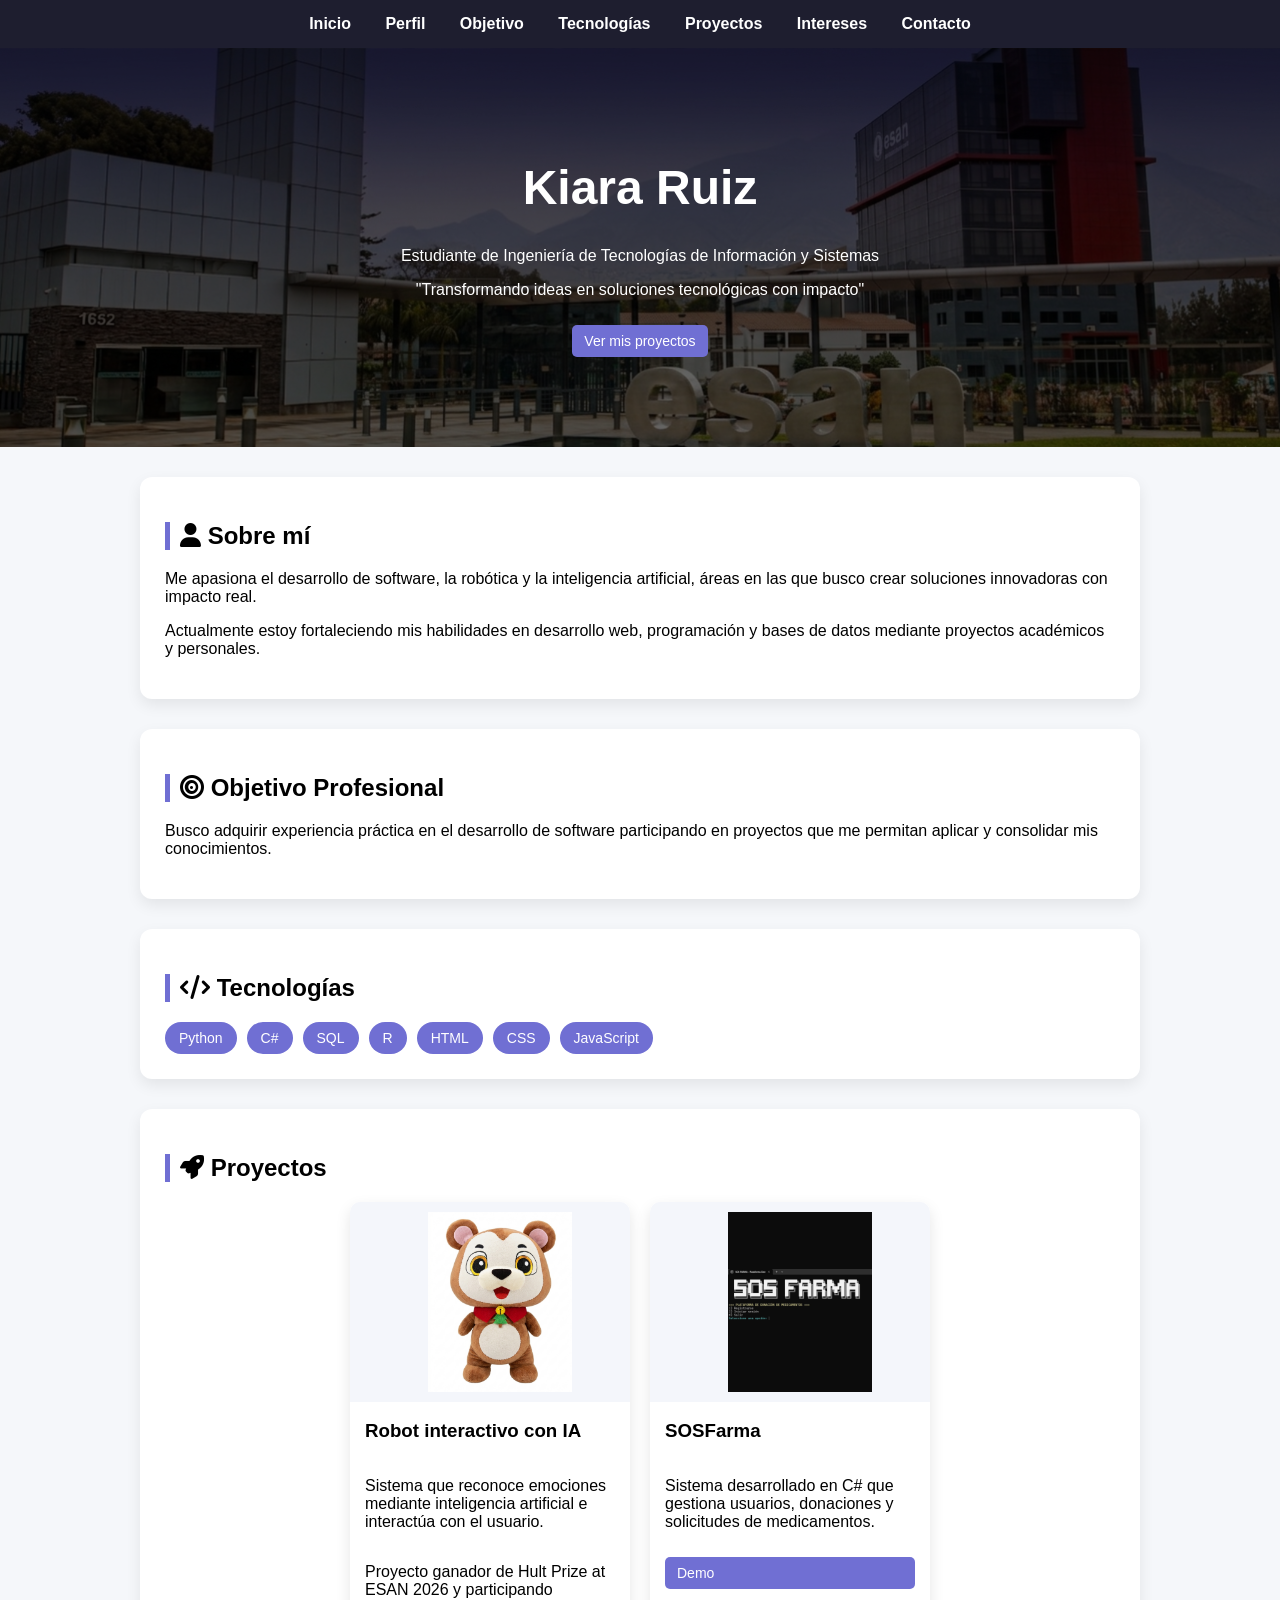
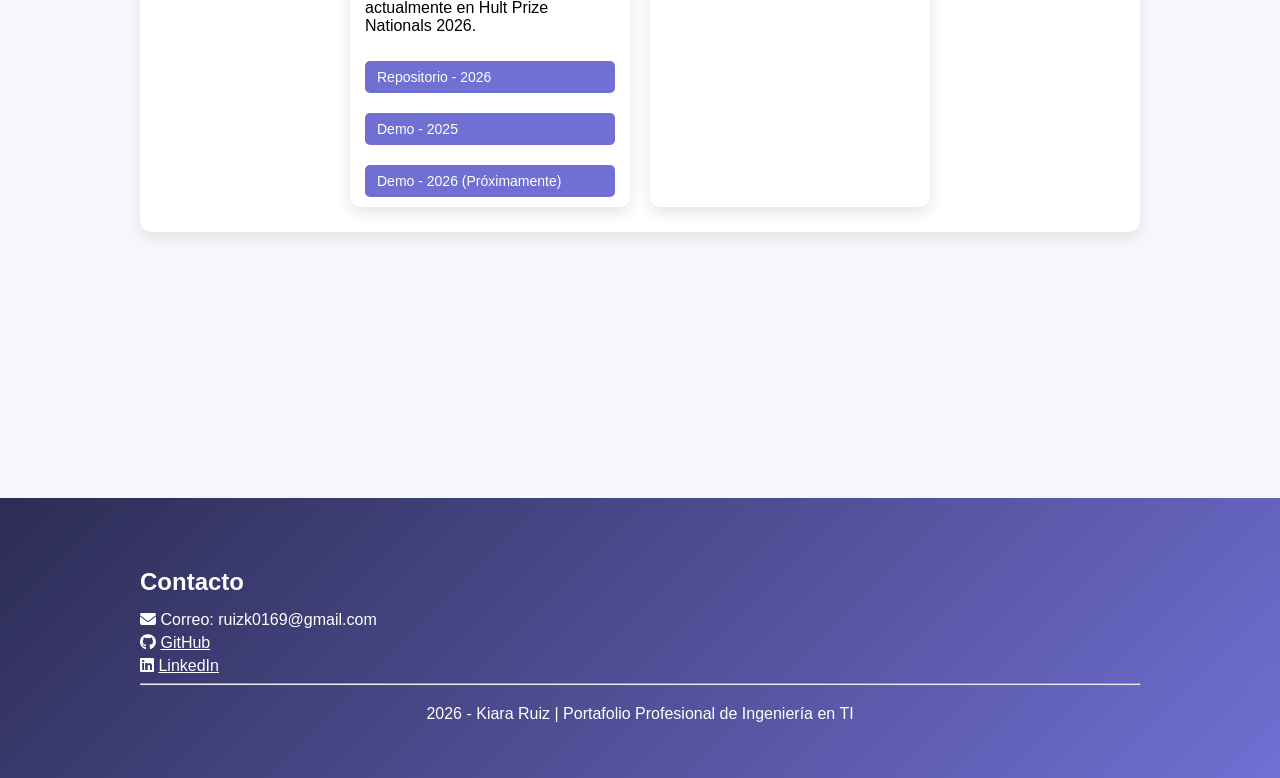
<file: index.html>
<!DOCTYPE html>
<html lang="es">
<head>
<meta charset="UTF-8">
<meta name="viewport" content="width=device-width, initial-scale=1.0">

<title>Kiara Ruiz | Portafolio de Ingeniería en TI</title>
<meta name="description" content="Portafolio profesional de Kiara Ruiz, estudiante de Ingeniería de TI y Sistemas.">

<link rel="stylesheet" href="styles.css">

<link rel="stylesheet" href="https://cdnjs.cloudflare.com/ajax/libs/font-awesome/6.5.0/css/all.min.css">

</head>

<body>

<nav>
    <div class="menu-toggle"><i class="fas fa-bars"></i></div>

    <div class="nav-links">
        <a href="#inicio">Inicio</a>
        <a href="#perfil">Perfil</a>
        <a href="#profesional">Objetivo</a>
        <a href="#tecnologias">Tecnologías</a>
        <a href="#proyectos">Proyectos</a>
        <a href="#intereses">Intereses</a>
        <a href="#contacto">Contacto</a>
    </div>
</nav>

<header id="inicio">
    <div class="header-content">
        <h1>Kiara Ruiz</h1>
        <p class="rol">Estudiante de Ingeniería de Tecnologías de Información y Sistemas</p>
        <p class="frase">"Transformando ideas en soluciones tecnológicas con impacto"</p>
        <a href="#proyectos" class="btn">Ver mis proyectos</a>
    </div>
</header>

<main>

<section id="perfil">
    <h2><i class="fas fa-user"></i> Sobre mí</h2>
    <p>
        Me apasiona el desarrollo de software, la robótica y la inteligencia artificial, áreas en las que busco crear soluciones innovadoras con impacto real.
    </p>
    <p>
        Actualmente estoy fortaleciendo mis habilidades en desarrollo web, programación y bases de datos mediante proyectos académicos y personales.
    </p>
</section>
    
<section id="profesional">
    <h2><i class="fas fa-bullseye"></i> Objetivo Profesional</h2>
    <p>
        Busco adquirir experiencia práctica en el desarrollo de software participando en proyectos que me permitan aplicar y consolidar mis conocimientos.
    </p>
</section>

<section id="tecnologias">
    <h2><i class="fas fa-code"></i> Tecnologías</h2>
    <div class="tags">
        <span>Python</span>
        <span>C#</span>
        <span>SQL</span>
        <span>R</span>
        <span>HTML</span>
        <span>CSS</span>
        <span>JavaScript</span>
    </div>
</section>

<section id="proyectos">
    <h2><i class="fas fa-rocket"></i> Proyectos</h2>

    <div class="cards">

        <div class="card">
            <img src="assets/chuwi.png" alt="Robot interactivo con inteligencia artificial">
            <h3>Robot interactivo con IA</h3>
            <p>Sistema que reconoce emociones mediante inteligencia artificial e interactúa con el usuario.</p>
            <p> Proyecto ganador de Hult Prize at ESAN 2026 y participando actualmente en Hult Prize Nationals 2026. </p>
            <a href="https://github.com/Isa18121999/CHUWI" target="_blank" class="btn">Repositorio - 2026</a>
            <a href="https://drive.google.com/file/d/1S5EwxChTar7vu5N-8zMfn60_v0UyNTSB/view" target="_blank" class="btn">Demo - 2025</a>
            <div class="btn">
                <span>Demo - 2026 (Próximamente)</span>
            </div>
        </div>

        <div class="card">
            <img src="assets/sosfarma.jpeg" alt="Sistema de donación de medicamentos">
            <h3>SOSFarma</h3>
            <p>Sistema desarrollado en C# que gestiona usuarios, donaciones y solicitudes de medicamentos.</p>
            <a href="https://drive.google.com/file/d/1xQOqHNRXEIUb9ZouiwEJonEjegrwk0Mk/view" target="_blank" class="btn">Demo</a>
        </div>

    </div>
</section>

<section id="intereses">
    <h2><i class="fas fa-lightbulb"></i> Intereses</h2>
    <p>
        Disfruto aprender nuevas tecnologías, explorar tendencias digitales y trabajar en ideas creativas.
    </p>
    <p>
        Me interesa combinar la lógica con la innovación para seguir creciendo profesionalmente.
    </p>
</section>

</main>

<footer id="contacto">
    <div class="footer-contenido">
        <h2>Contacto</h2>

        <p><i class="fas fa-envelope"></i> Correo: ruizk0169@gmail.com</p>

        <p><i class="fab fa-github"></i> 
            <a href="https://github.com/23100833" target="_blank">GitHub</a>
        </p>

        <p><i class="fab fa-linkedin"></i> 
            <a href="https://www.linkedin.com/in/kiara-angelita-ruiz-vasquez-298211298/" target="_blank">LinkedIn</a>
        </p>

        <hr>

        <p style="text-align:center; margin-top:20px;">
            2026 - Kiara Ruiz | Portafolio Profesional de Ingeniería en TI
        </p>
    </div>
</footer>

<script src="script.js"></script>
</body>
</html>
</file>
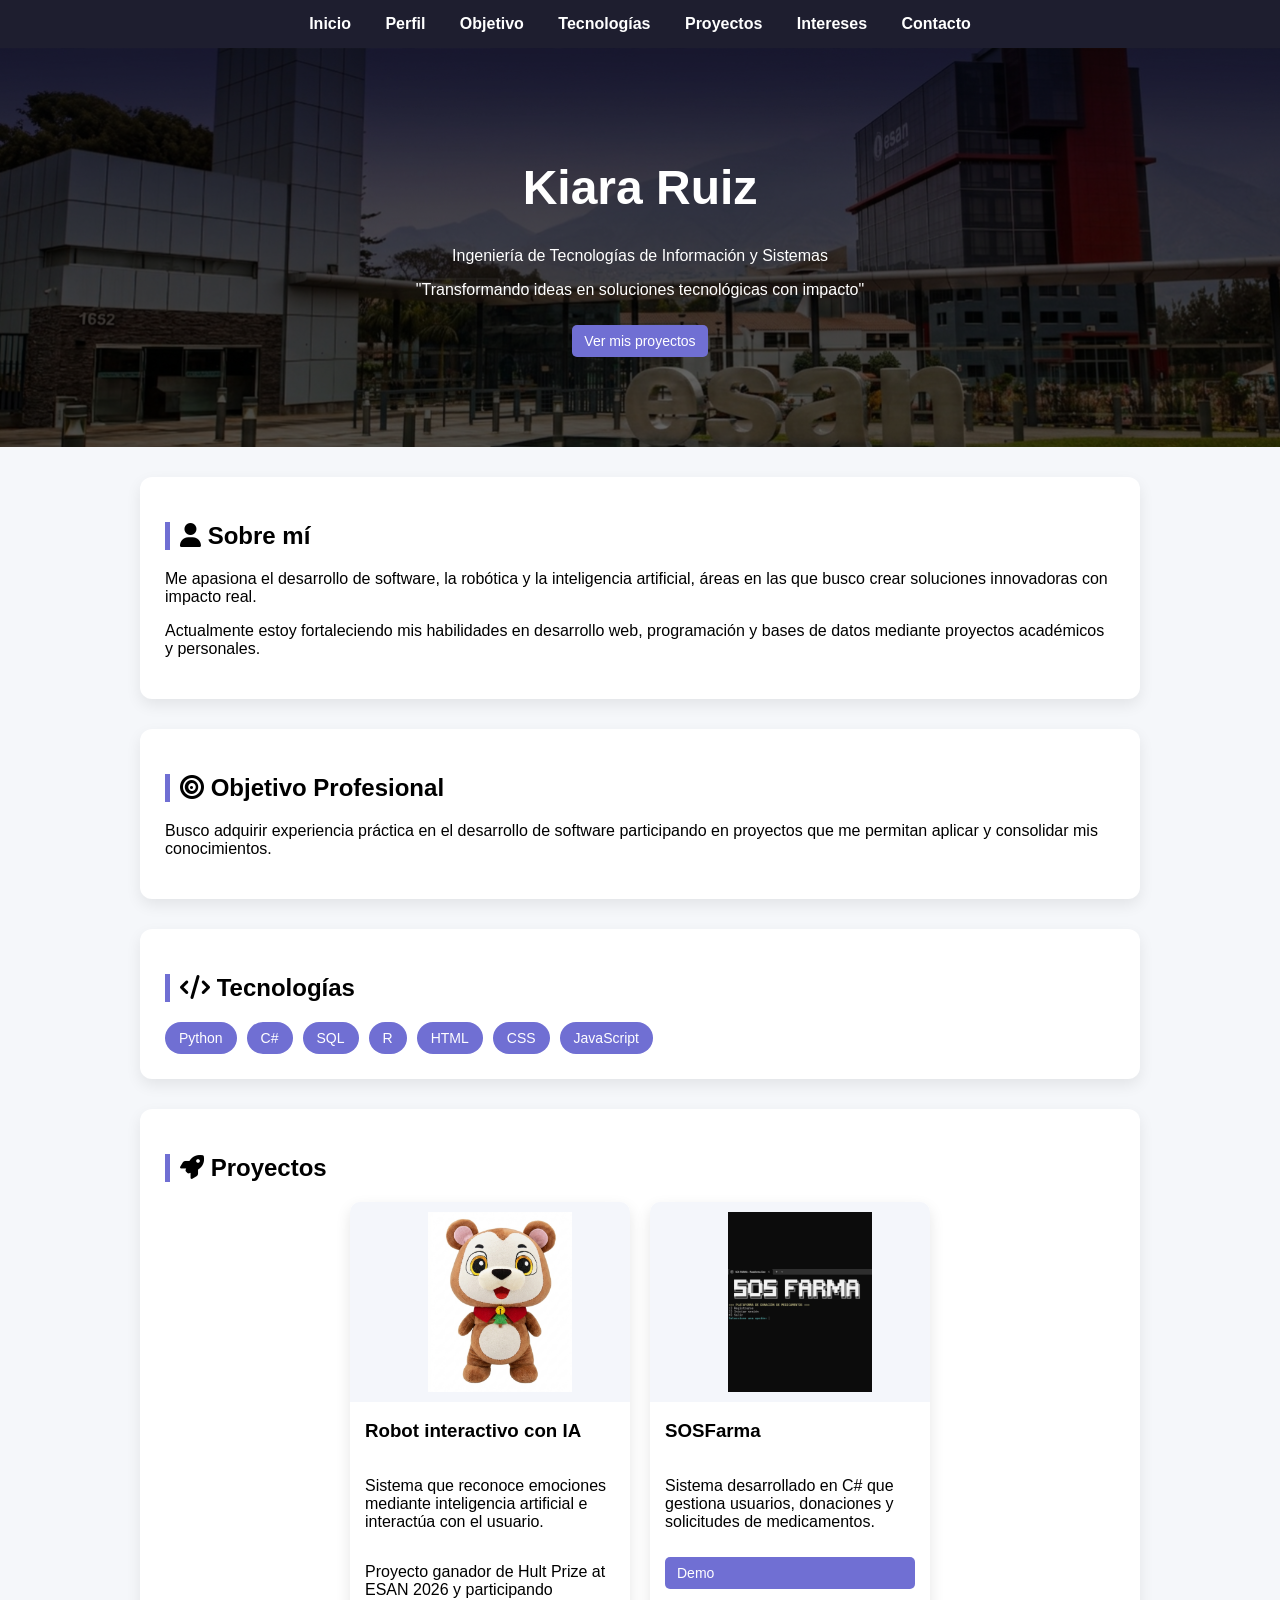
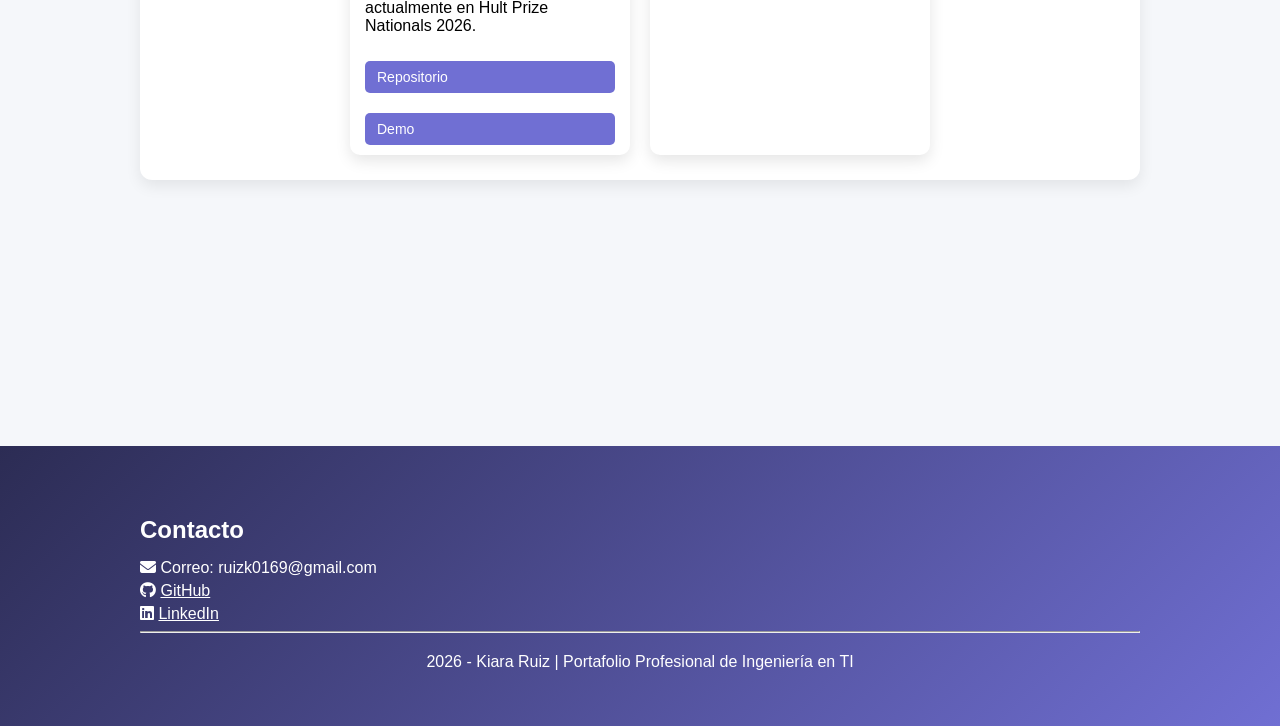
<file: contenido.html>
<!DOCTYPE html>
<html lang="es">
<head>
<meta charset="UTF-8">
<meta name="viewport" content="width=device-width, initial-scale=1.0">

<title>Kiara Ruiz | Portafolio de Ingeniería en TI</title>
<meta name="description" content="Portafolio profesional de Kiara Ruiz, estudiante de Ingeniería de TI y Sistemas.">

<link rel="stylesheet" href="styles.css">

<link rel="stylesheet" href="https://cdnjs.cloudflare.com/ajax/libs/font-awesome/6.5.0/css/all.min.css">

</head>

<body>

<nav>
    <div class="menu-toggle"><i class="fas fa-bars"></i></div>

    <div class="nav-links">
        <a href="#inicio">Inicio</a>
        <a href="#perfil">Perfil</a>
        <a href="#profesional">Objetivo</a>
        <a href="#tecnologias">Tecnologías</a>
        <a href="#proyectos">Proyectos</a>
        <a href="#intereses">Intereses</a>
        <a href="#contacto">Contacto</a>
    </div>
</nav>

<header id="inicio">
    <div class="header-content">
        <h1>Kiara Ruiz</h1>
        <p class="rol">Ingeniería de Tecnologías de Información y Sistemas</p>
        <p class="frase">"Transformando ideas en soluciones tecnológicas con impacto"</p>
        <a href="#proyectos" class="btn">Ver mis proyectos</a>
    </div>
</header>

<main>

<section id="perfil">
    <h2><i class="fas fa-user"></i> Sobre mí</h2>
    <p>
        Me apasiona el desarrollo de software, la robótica y la inteligencia artificial, áreas en las que busco crear soluciones innovadoras con impacto real.
    </p>
    <p>
        Actualmente estoy fortaleciendo mis habilidades en desarrollo web, programación y bases de datos mediante proyectos académicos y personales.
    </p>
</section>
    
<section id="profesional">
    <h2><i class="fas fa-bullseye"></i> Objetivo Profesional</h2>
    <p>
        Busco adquirir experiencia práctica en el desarrollo de software participando en proyectos que me permitan aplicar y consolidar mis conocimientos.
    </p>
</section>

<section id="tecnologias">
    <h2><i class="fas fa-code"></i> Tecnologías</h2>
    <div class="tags">
        <span>Python</span>
        <span>C#</span>
        <span>SQL</span>
        <span>R</span>
        <span>HTML</span>
        <span>CSS</span>
        <span>JavaScript</span>
    </div>
</section>

<section id="proyectos">
    <h2><i class="fas fa-rocket"></i> Proyectos</h2>

    <div class="cards">

        <div class="card">
            <img src="assets/chuwi.png" alt="Robot interactivo con inteligencia artificial">
            <h3>Robot interactivo con IA</h3>
            <p>Sistema que reconoce emociones mediante inteligencia artificial e interactúa con el usuario.</p>
            <p> Proyecto ganador de Hult Prize at ESAN 2026 y participando actualmente en Hult Prize Nationals 2026. </p>
            <a href="https://github.com/Isa18121999/CHUWI" target="_blank" class="btn">Repositorio</a>
            <a href="https://drive.google.com/file/d/1S5EwxChTar7vu5N-8zMfn60_v0UyNTSB/view" target="_blank" class="btn">Demo</a>
        </div>

        <div class="card">
            <img src="assets/sosfarma.jpeg" alt="Sistema de donación de medicamentos">
            <h3>SOSFarma</h3>
            <p>Sistema desarrollado en C# que gestiona usuarios, donaciones y solicitudes de medicamentos.</p>
            <a href="https://drive.google.com/file/d/1xQOqHNRXEIUb9ZouiwEJonEjegrwk0Mk/view" target="_blank" class="btn">Demo</a>
        </div>

    </div>
</section>

<section id="intereses">
    <h2><i class="fas fa-lightbulb"></i> Intereses</h2>
    <p>
        Disfruto aprender nuevas tecnologías, explorar tendencias digitales y trabajar en ideas creativas.
    </p>
    <p>
        Me interesa combinar la lógica con la innovación para seguir creciendo profesionalmente.
    </p>
</section>

</main>

<footer id="contacto">
    <div class="footer-contenido">
        <h2>Contacto</h2>

        <p><i class="fas fa-envelope"></i> Correo: ruizk0169@gmail.com</p>

        <p><i class="fab fa-github"></i> 
            <a href="https://github.com/23100833" target="_blank">GitHub</a>
        </p>

        <p><i class="fab fa-linkedin"></i> 
            <a href="https://www.linkedin.com/in/kiara-angelita-ruiz-vasquez-298211298/" target="_blank">LinkedIn</a>
        </p>

        <hr>

        <p style="text-align:center; margin-top:20px;">
            2026 - Kiara Ruiz | Portafolio Profesional de Ingeniería en TI
        </p>
    </div>
</footer>

<script src="script.js"></script>
</body>
</html>
</file>
<file: styles.css>
html {
    scroll-behavior: smooth;
    scroll-padding-top: 80px;
}

body {
    font-family: Arial, sans-serif;
    margin: 0;
    background: #f5f7fa;
}

nav {
    background: #1e1e2f;
    padding: 15px;
    position: sticky;
    top: 0;
    z-index: 100;
}

.menu-toggle {
    display: none;
    font-size: 24px;
    color: white;
    cursor: pointer;
}

.nav-links {
    text-align: center;
}

nav a {
    color: white;
    margin: 0 15px;
    text-decoration: none;
    font-weight: bold;
}

header {
    text-align: center;
    padding: 80px 20px;
    background: linear-gradient(rgba(0,0,0,0.6), rgba(0,0,0,0.6)), url("assets/esan2.png");
    background-size: cover;
    background-position: center;
    color: white;
}

header h1 {
    font-size: 48px;
}

.btn {
    display: inline-block; 
    margin: 10px; 
    padding: 8px 12px; 
    background: #706fd3; 
    color: white; 
    text-decoration: none; 
    border-radius: 5px; 
    font-size: 14px;
}

.btn:hover { 
    background: #5a5ac9; 
}

main {
    width: 90%;
    max-width: 1000px;
    margin: auto;
}

section {
    background: white;
    margin: 30px 0;
    padding: 25px;
    border-radius: 12px;
    box-shadow: 0 6px 15px rgba(0,0,0,0.08);
    opacity: 0;
    transform: translateY(30px);
    transition: 0.5s;
}

section.visible {
    opacity: 1;
    transform: translateY(0);
}

section:hover {
    transform: translateY(-5px);
}

h2 {
    border-left: 5px solid #706fd3;
    padding-left: 10px;
}

.tags {
    display: flex;
    flex-wrap: wrap;
    gap: 10px;
}

.tags span {
    background: #706fd3;
    color: white;
    padding: 8px 14px;
    border-radius: 20px;
    font-size: 14px;
}

.cards {
    display: flex;
    gap: 20px;
    flex-wrap: wrap;
    justify-content: center;
}

.card {
    width: 280px;
    border-radius: 10px;
    overflow: hidden;
    box-shadow: 0 6px 15px rgba(0,0,0,0.1);
    transition: 0.3s;
    background: white;
    display: flex;
    flex-direction: column;
}

.card:hover {
    transform: translateY(-8px);
}

.card h3,
.card p,
.card .btn {
    margin-left: 15px;
    margin-right: 15px;
}

.card .btn {
    margin-bottom: 10px;
}

.card img {
    width: 100%;
    height: 180px;
    object-fit: contain;
    background: #f4f6fb;
    padding: 10px;
}

footer {
    background: linear-gradient(135deg, #2c2c54, #706fd3);
    color: white;
    padding: 50px 20px;
    margin-top: 50px;
}

.footer-contenido { 
    max-width: 1000px; 
    margin: auto; 
    text-align: left; 
}

footer h2 { 
    border-left: none; 
    padding-left: 0; 
    margin-bottom: 15px; 
}

footer p { 
    margin: 5px 0; 
}

footer a { 
    color: white; 
    text-decoration: underline; 
}

@media (max-width: 600px) {

    .menu-toggle {
        display: block;
        text-align: right;
        padding-right: 20px;
    }

    .nav-links {
        display: none;
        flex-direction: column;
        text-align: center;
    }

    .nav-links a { 
        display: block; 
        padding: 10px; 
        margin: 5px 0; 
    }

    .nav-links.active {
        display: flex;
    }

    header { 
        min-height: 250px; 
        padding: 40px 15px; 
    }

    .cards {
        flex-direction: column;
        align-items: center;
    }

    .card {
        width: 90%;
    }

    header h1 {
        font-size: 32px;
    }

    header p { 
        font-size: 16px; 
    }
}
</file>
